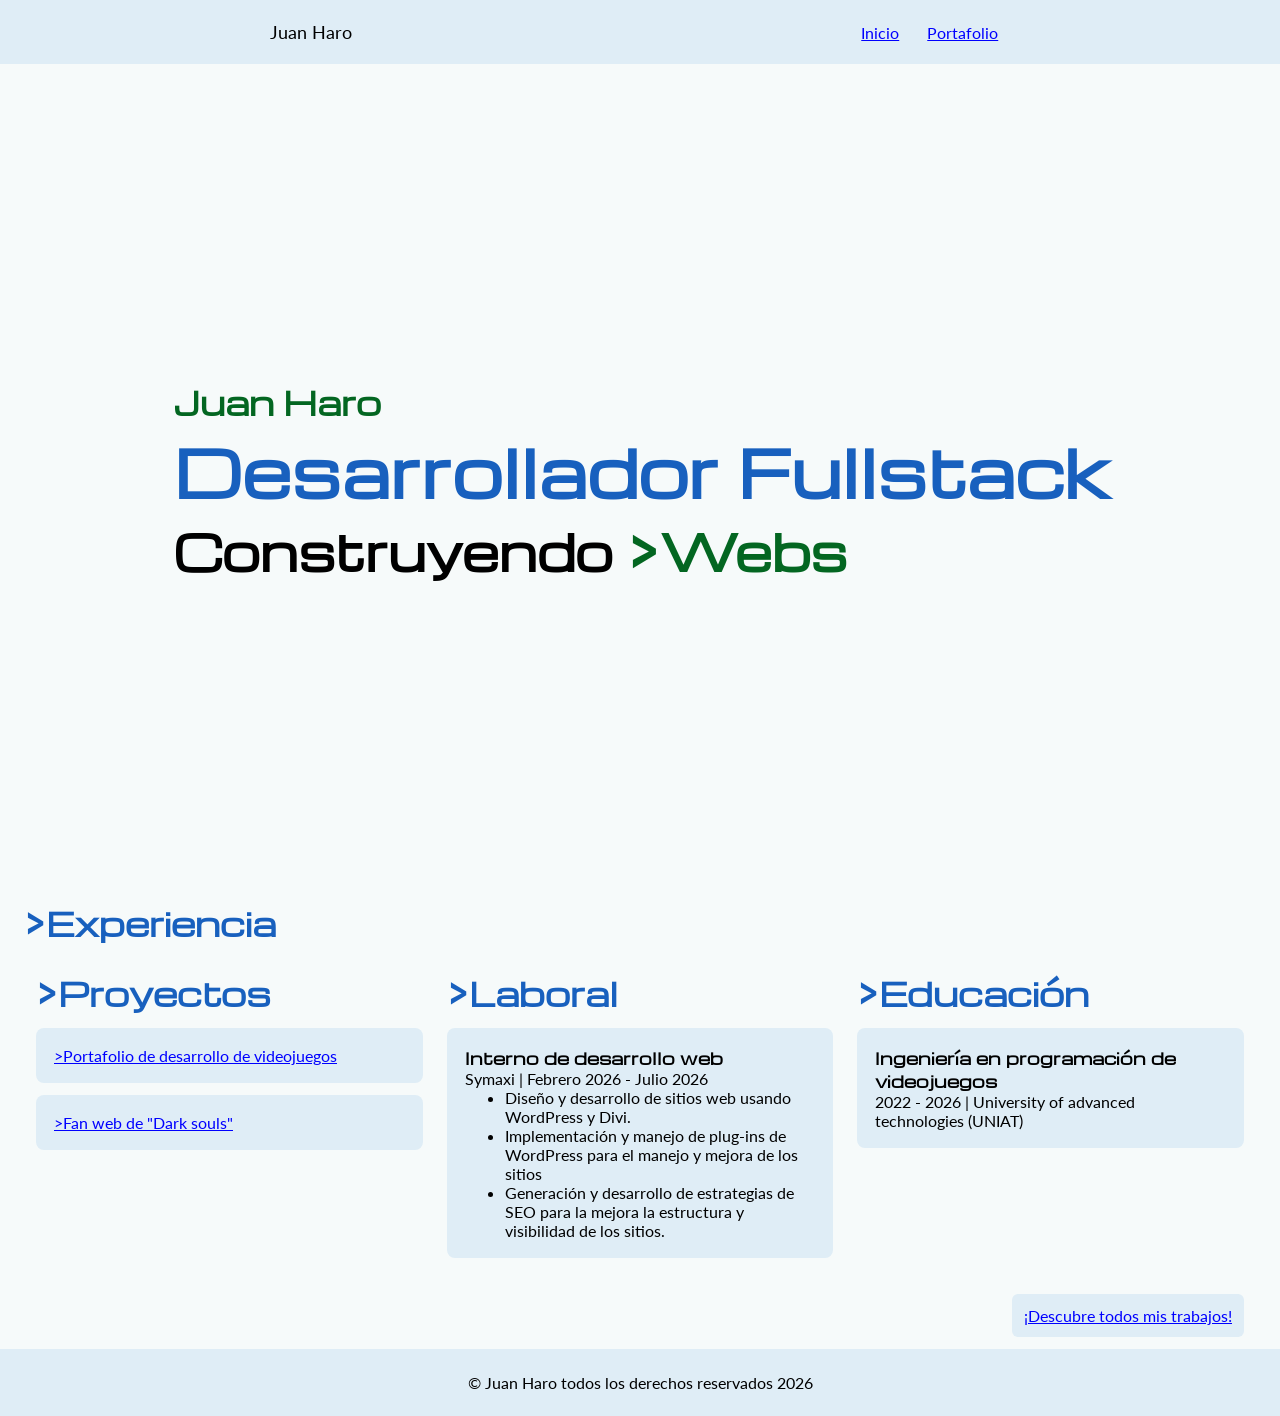
<file: index.html>
<!DOCTYPE html>
<html lang="es">
<head>
    <meta charset="UTF-8">
    <meta name="viewport" content="width=device-width, initial-scale=1.0">
    
    <!-- CSS -->
     <link rel="stylesheet" href="style.css">

    <title>Juan Haro | Home</title>
    <!-- SEO Meta Tags -->
    <meta name="description" content="Soy Juan Haro, un desarrollador Fullstack jr. enfocado en crear aplicaciones responsivas para ti y tus clientes.">
    <meta name="keywords" content="Full stack, Front end, Back end, Desarrollador "></menu>
    <meta name="author" content="Juan Haro">
    <!-- Open Graph meta tags -->
    <meta property="og:title" content="Juan Haro - Desarrollador Fullstack">
    <meta property="og:description" content="Juan Haro - Inicio">
    <meta property="og:image" content="">
    <meta property="og:type" content="website">
    <meta property="og:url" content="">
    <!-- Favicon -->
    <link rel="icon" type="image/x-icon" href="/Assets/icons/Favicon.ico">

    <!-- Fonts -->
    <link rel="preconnect" href="https://fonts.googleapis.com">
    <link rel="preconnect" href="https://fonts.gstatic.com" crossorigin>
    <link href="https://fonts.googleapis.com/css2?family=Lato:ital,wght@0,100;0,300;0,400;0,700;0,900;1,100;1,300;1,400;1,700;1,900&family=Michroma&display=swap" rel="stylesheet">
     
</head>
<body>
    <!-- Header -->
    <script src="/Components/RunningSections/header.js"></script>

    <main>
    <!-- Hero -->
    <section id="hero">
        <h3 style="color: var(--color-highlight);">Juan Haro</h3>
        <h1>Desarrollador Fullstack</h1>
        <!-- TODO: animate and show different words after "building" -->
        <h2 style="color: var(--color-text);">Construyendo <span style="color: var(--color-highlight);">>Webs</span></h2>
    </section>
    <!-- My experience -->
        <section id="experience-section">
            <h3>>Experiencia</h3>
            <div id="work-container">
                <!-- Projects -->
                <div class="experience-container">
                    <h3>>Proyectos</h3>
                    <a href="https://juanharodev.github.io" class="experience-card">
                        >Portafolio de desarrollo de videojuegos
                    </a>
                    <a href="https://github.com/juanharodev/FanWebDarkSouls" class="experience-card">
                        >Fan web de "Dark souls"
                    </a>
                    
                </div>
                <!-- Work experience -->
                <div class="experience-container">
                    <h3>>Laboral</h3>
                    <div class="experience-card">
                        <h4>Interno de desarrollo web</h4>
                        <p>Symaxi | Febrero 2026 - Julio 2026</p>
                        <ul>
                            <li>
                                Diseño y desarrollo de sitios web usando WordPress y Divi.
                            </li>
                            <li>
                                Implementación y manejo de plug-ins de WordPress para el manejo y mejora de los sitios
                            </li>
                            <li>
                                Generación y desarrollo de estrategias de SEO para la mejora la estructura y visibilidad de los sitios.
                            </li>
                        </ul>
                    </div>
                </div>
                <!-- Education -->
                <div class="experience-container">
                    <h3>>Educación</h3>
                    <div class="experience-card">
                        <h4>Ingeniería en programación de videojuegos</h4>
                        <p>2022 - 2026 | University of advanced technologies (UNIAT)</p>
                    </div>
                </div>
            </div>
            <a href="/portfolio" style="justify-self: end; align-self: flex-end; margin: 12px; padding: 12px; background-color: var(--color-card); border-radius: 6px;">¡Descubre todos mis trabajos!</a>
        </section>
    </main>
    
    <!-- Footer -->
    <script src="/Components/RunningSections/footer.js"></script>
</body>
</html>
</file>
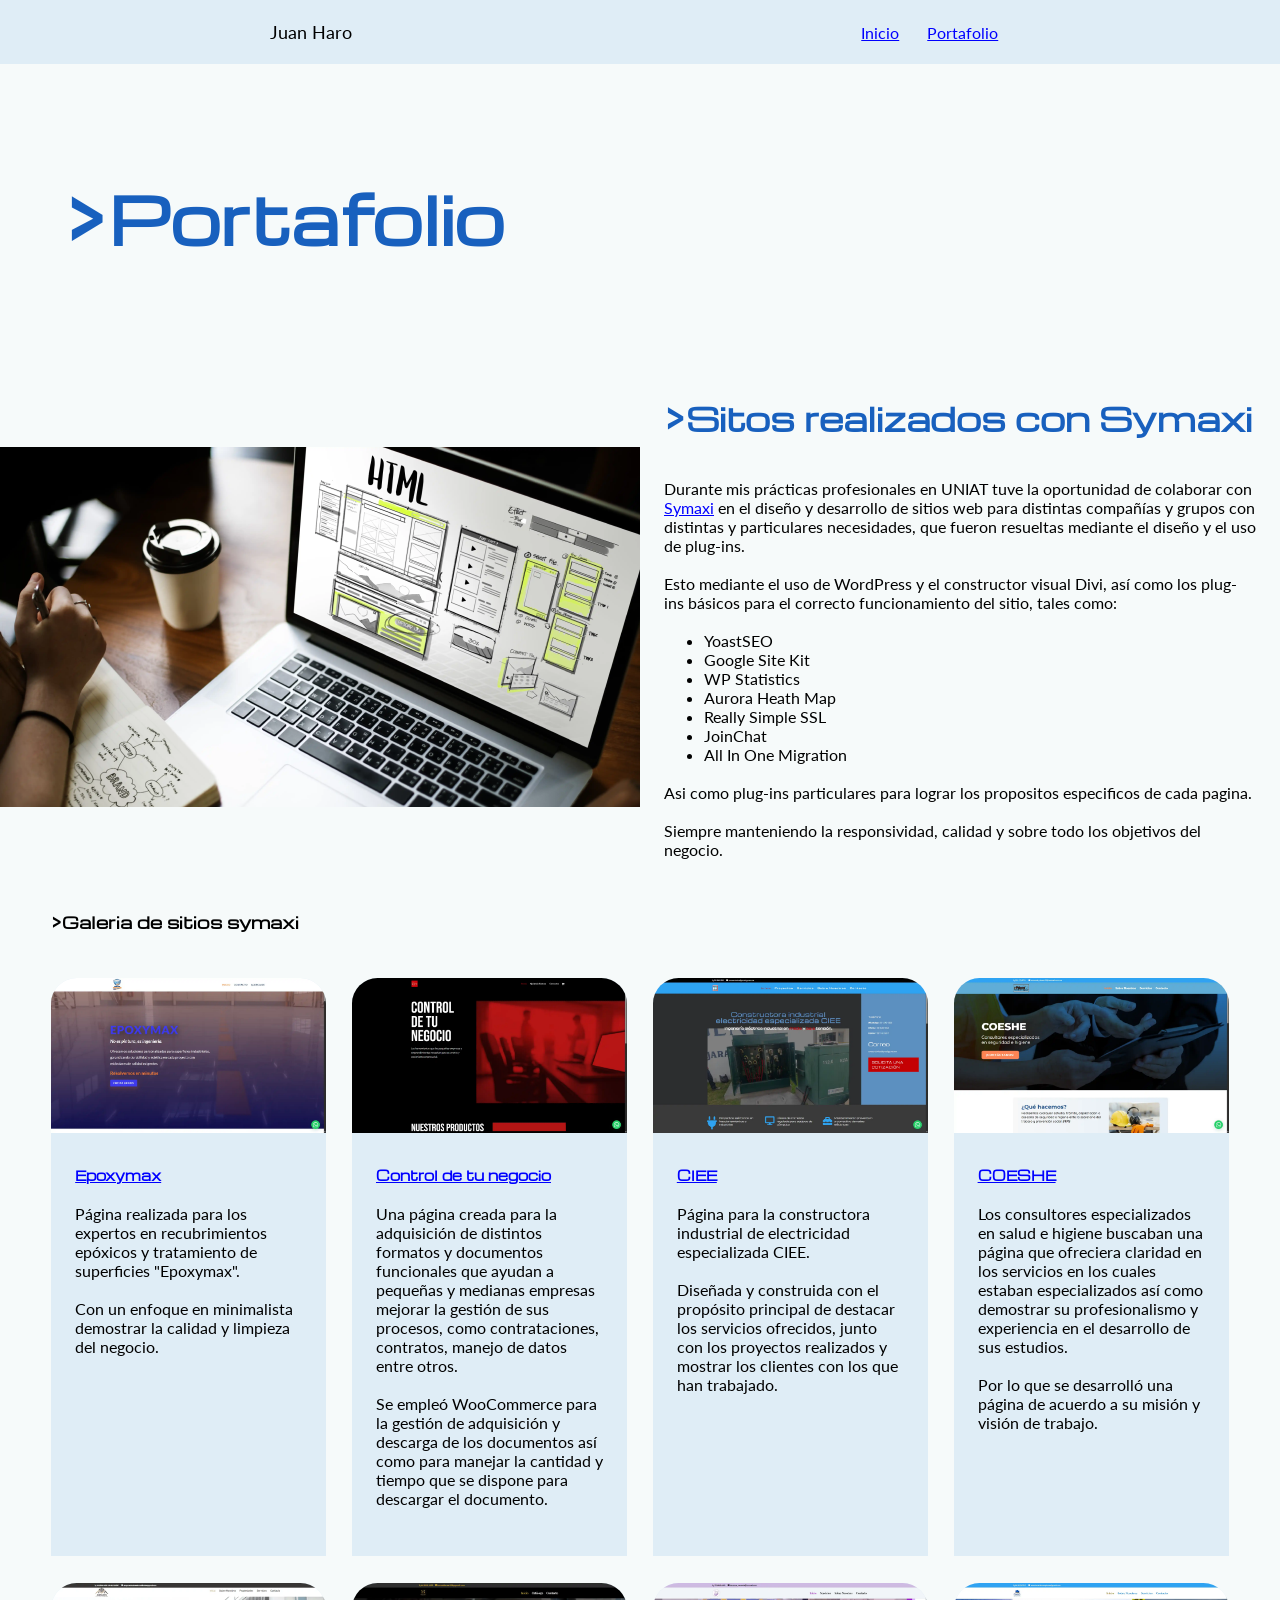
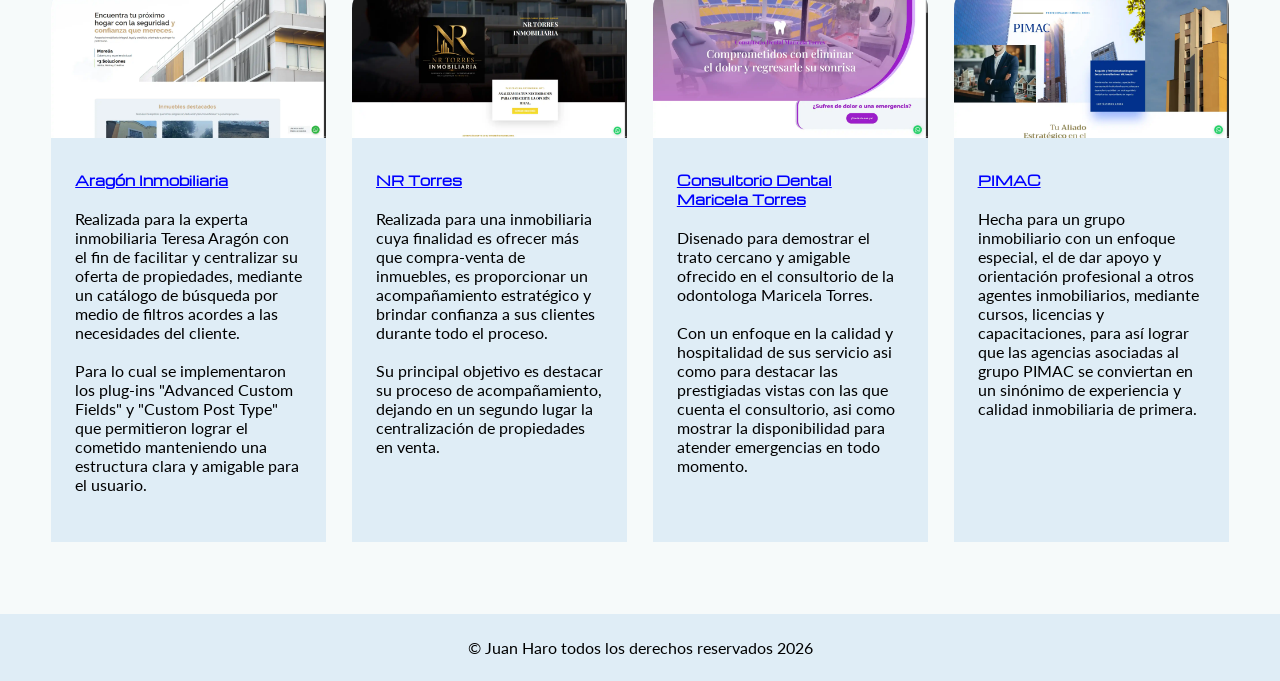
<file: portfolio/index.html>
<!DOCTYPE html>
<html lang="en">
<head>
    <meta charset="UTF-8">
    <meta name="viewport" content="width=device-width, initial-scale=1.0">
    
    <title>Juan Haro | Portfolio</title>

    <!-- SEO Meta Tags -->
    <meta name="description" content="I'm Juan Haro a Jr. software developer and this is my portfolio!">
    <meta name="keywords" content="Developer, Full stack, Front end, back end, Portfolio"></menu>
    <meta name="author" content="Juan Haro">
    <!-- Open Graph meta tags -->
    <meta property="og:title" content="Juan Haro - Full Stack Developer">
    <meta property="og:description" content="Juan Haro's Portfolio">
    <meta property="og:image" content="">
    <meta property="og:type" content="website">
    <meta property="og:url" content="">
    <!-- Favicon -->
    <link rel="icon" type="image/x-icon" href="/Assets/icons/Favicon.ico">

    <!-- Fonts -->
    <link rel="preconnect" href="https://fonts.googleapis.com">
    <link rel="preconnect" href="https://fonts.gstatic.com" crossorigin>
    <link href="https://fonts.googleapis.com/css2?family=Lato:ital,wght@0,100;0,300;0,400;0,700;0,900;1,100;1,300;1,400;1,700;1,900&family=Michroma&display=swap" rel="stylesheet">

    <!-- CSS -->
    <link rel="stylesheet" href="../style.css">  
    <link rel="stylesheet" href="./style.css">   
</head>
<body>
    <!-- Header -->
    <script src="/Components/RunningSections/header.js"></script>

    <main>
        <section style="padding: 12vh 5vw;">
            <h1>>Portafolio</h1>
        </section>
        <section>
            <div class="img-text">
                <div class="img-col" >
                    <img src="/Assets/Img/online-web-design.webp" alt="El proceso del diseño web" style="border-radius: 12px; aspect-ratio: 16/9;">
                </div>
                <div class="text-col">
                    <h3>>Sitos realizados con Symaxi</h3>
                    <br>
                    <br>
                    <p>
                    Durante mis prácticas profesionales en UNIAT tuve la oportunidad de colaborar con <a href="https://symaxi.com/">Symaxi</a> en el diseño y desarrollo de sitios web para distintas compañías y grupos con distintas y particulares necesidades, que fueron resueltas mediante el diseño y el uso de plug-ins.
                    <br>
                    <br>
                        Esto mediante el uso de WordPress y el constructor visual Divi, así como los plug-ins básicos para el correcto funcionamiento del sitio, tales como:                    
                    <br>
                    <br>
                    <ul>
                        <li>YoastSEO</li>
                        <li>Google Site Kit</li>
                        <li>WP Statistics</li>
                        <li>Aurora Heath Map</li>
                        <li>Really Simple SSL</li>
                        <li>JoinChat</li>
                        <li>All In One Migration</li>
                    </ul>
                    <br>
                    Asi como plug-ins particulares para lograr los propositos especificos de cada pagina.
                    <br>
                    <br>
                    Siempre manteniendo la responsividad, calidad y sobre todo los objetivos del negocio.
                    </p>
                </div>
            </div>
            <h4 style="padding-left: 4vw;">>Galeria de sitios symaxi</h4>
            <div class="gallery">
                <div class="site-card">
                    <img src="/Assets/Img/Symaxi/EPOXYMAX.webp" alt="" width="100%" height="auto">
                    <div style="padding: 12px 24px;">
                        <a href="https://epoxymax.com.mx/"><h5>Epoxymax</h5></a>
                        <br>
                        <p>
                        Página realizada para los expertos en recubrimientos epóxicos y tratamiento de superficies "Epoxymax".
                        <br>
                        <br>
                        Con un enfoque en minimalista demostrar la calidad y limpieza del negocio.
                        </p>
                    </div>
                </div>
                <div class="site-card">
                    <img src="/Assets/Img/Symaxi/Control-De-Tu-Negocio.webp" alt="" width="100%" height="auto">
                    <div style="padding: 12px 24px;">
                        <a href="https://controldetunegocio.com/"><h5>Control de tu negocio</h5></a>
                        <br>
                        <p>
                            Una página creada para la adquisición de distintos formatos y documentos funcionales que ayudan a pequeñas y medianas empresas mejorar la gestión de sus procesos, como contrataciones, contratos, manejo de datos entre otros.
                            <br>
                            <br>
                            Se empleó WooCommerce para la gestión de adquisición y descarga de los documentos así como para manejar la cantidad y tiempo que se dispone para descargar el documento.
                        </p>
                    </div>
                </div>
                <div class="site-card">
                    <img src="/Assets/Img/Symaxi/CIEE.webp" alt="" width="100%" height="auto">
                    <div style="padding: 12px 24px;">
                        <a href="https://construccionesciee.com/"><h5>CIEE</h5></a>
                        <br>
                        <p>
                        Página para la constructora industrial de electricidad especializada CIEE.
                        <br>   
                        <br>
                        Diseñada y construida con el propósito principal de destacar los servicios ofrecidos, junto con los proyectos realizados y mostrar los clientes con los que han trabajado.   
                        </p>
                    </div>
                </div>
                <div class="site-card">
                    <img src="/Assets/Img/Symaxi/COESHE.webp" alt="" width="100%" height="auto">
                    <div style="padding: 12px 24px;">
                        <a href="https://coeshe.com/"><h5>COESHE</h5></a>
                        <br>
                        <p>
                            Los consultores especializados en salud e higiene buscaban una página que ofreciera claridad en los servicios en los cuales estaban especializados así como demostrar su profesionalismo y experiencia en el desarrollo de sus estudios.
                            <br>
                            <br>
                            Por lo que se desarrolló una página de acuerdo a su misión y visión de trabajo. 
                        </p>
                    </div>
                </div>
                <div class="site-card">
                    <img src="/Assets/Img/Symaxi/Aragon-Inmobiliaria.webp" alt="" width="100%" height="auto">
                    <div style="padding: 12px 24px;">
                        <a href="https://aragonsolucionesinmobiliarias.com/"><h5>Aragón Inmobiliaria</h5></a>
                        <br>
                        <p>
                            Realizada para la experta inmobiliaria Teresa Aragón con el fin de facilitar y centralizar su oferta de propiedades, mediante un catálogo de búsqueda por medio de filtros acordes a las necesidades del cliente.
                            <br>
                            <br>
                            Para lo cual se implementaron los plug-ins "Advanced Custom Fields" y "Custom Post Type" que permitieron lograr el cometido manteniendo una estructura clara y amigable para el usuario.
                        </p>
                    </div>
                </div>
                <div class="site-card">
                    <img src="/Assets/Img/Symaxi/NR-Torres.webp" alt="" width="100%" height="auto">
                    <div style="padding: 12px 24px;">
                        <a href="https://nrtorresinmobiliaria.com/inicio/"><h5>NR Torres</h5></a>
                        <br>
                        <p>
                            Realizada para una inmobiliaria cuya finalidad es ofrecer más que compra-venta de inmuebles, es proporcionar un acompañamiento estratégico y brindar confianza a sus clientes durante todo el proceso.
                            <br>
                            <br>
                            Su principal objetivo es destacar su proceso de acompañamiento, dejando en un segundo lugar la centralización de propiedades en venta.
                        </p>
                    </div>
                </div>
                <div class="site-card">
                    <img src="/Assets/Img/Symaxi/Consultorio-Maricela-Torres.webp" alt="" width="100%" height="auto">
                    <div style="padding: 12px 24px;">
                        <a href="https://consultoriodentalmaricelatorres.com/"><h5>Consultorio Dental Maricela Torres</h5></a>
                        <br>
                        <p>
                            Disenado para demostrar el trato cercano y amigable ofrecido en el consultorio de la odontologa Maricela Torres.
                            <br>
                            <br>
                            Con un enfoque en la calidad y hospitalidad de sus servicio asi como para destacar las prestigiadas vistas con las que cuenta el consultorio, asi como mostrar la disponibilidad para atender emergencias en todo momento.
                        </p>
                    </div>
                </div>
                <div class="site-card">
                    <img src="/Assets/Img/Symaxi/PIMAC.webp" alt="" width="100%" height="auto">
                    <div style="padding: 12px 24px;">
                        <a href="https://pimacprofesionalesinmobiliarios.com/"><h5>PIMAC</h5></a>
                        <br>
                        <p>
                            Hecha para un grupo inmobiliario con un enfoque especial, el de dar apoyo y orientación profesional a otros agentes inmobiliarios, mediante cursos, licencias y capacitaciones, para así lograr que las agencias asociadas al grupo PIMAC se conviertan en un sinónimo de experiencia y calidad inmobiliaria de primera.
                        </p>
                    </div>
                </div>
            </div>
        </section>

    </main>

    <!-- Footer -->
    <script src="/Components/RunningSections/footer.js"></script>
</body>
</html>
</file>
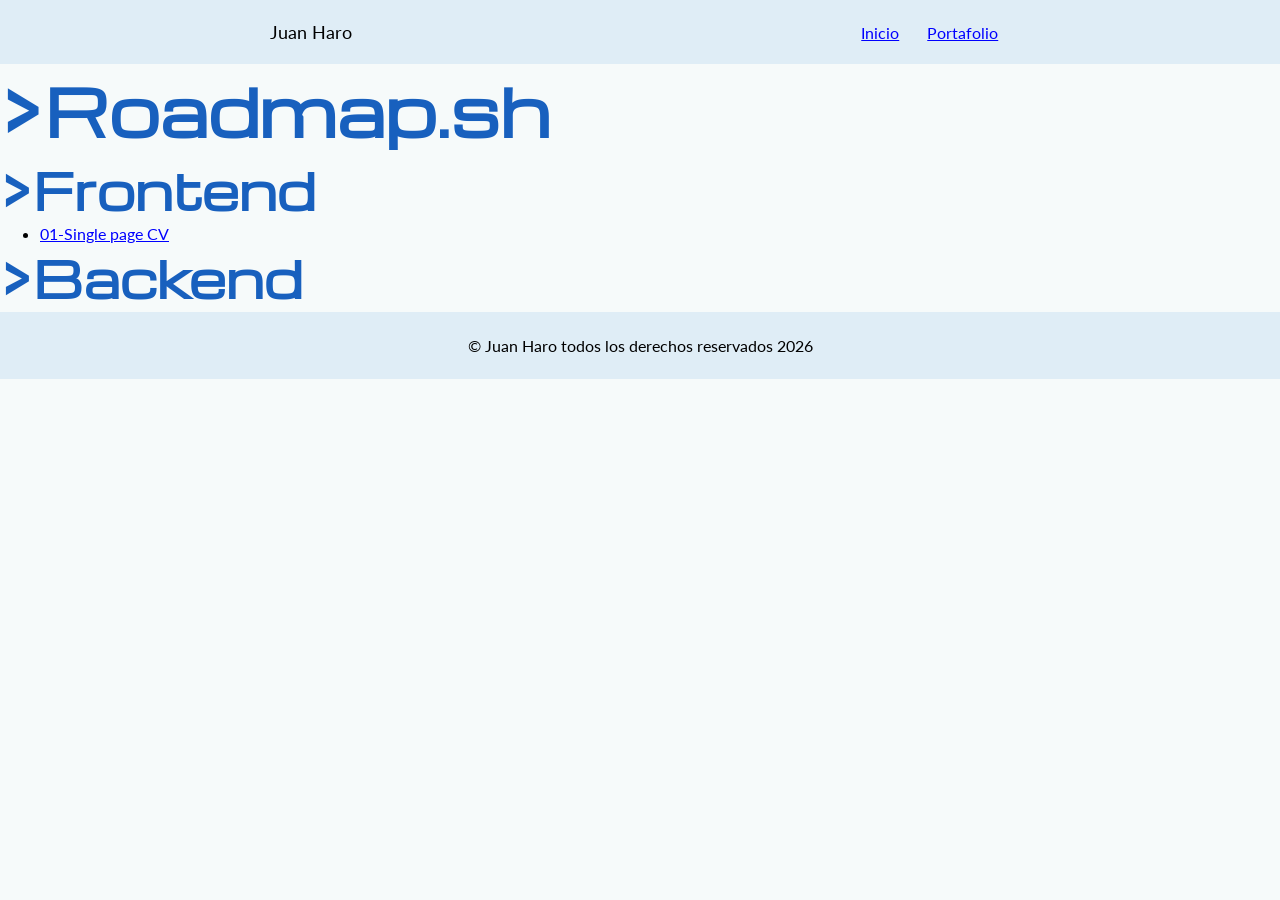
<file: portfolio/roadmap-sh/index.html>
<!DOCTYPE html>
<html lang="en">
<head>
    <meta charset="UTF-8">
    <meta name="viewport" content="width=device-width, initial-scale=1.0">
    
    <!-- SEO meta tags -->
    <title>Juan Haro | Portfolio - Roadmap.sh</title>
    <meta name="description" content="My projects made while learning on roadmap.sh">
    <meta name="tags" content="Projects, Portfolio, Roadmap.sh, Coding, Frontend, Backend, Fullstack">
    <meta name="author" content="Juan Haro">
    <!-- Open Graph meta tags -->
     <meta name="og:title" content="Juan Haro - Roadmap.sh projects">
     <meta name="og:description" content="My projects made while learning on roadmap.sh">
     <meta name="image" content="">
     <meta name="type" content="website">
     <meta name="url" content="">

     <!-- Fonts -->
    <link rel="preconnect" href="https://fonts.googleapis.com">
    <link rel="preconnect" href="https://fonts.gstatic.com" crossorigin>
    <link href="https://fonts.googleapis.com/css2?family=Lato:ital,wght@0,100;0,300;0,400;0,700;0,900;1,100;1,300;1,400;1,700;1,900&family=Michroma&display=swap" rel="stylesheet">

    <!-- CSS -->
     <link rel="stylesheet" href="/style.css">
</head>
<body>
    
    <script src="/Components/RunningSections/header.js"></script>
    
    <main>
        <h1>>Roadmap.sh</h1>
        <section>
        <h2>>Frontend</h2>
        <ul>
            <li>
                <a href="./01-single-page-cv/">01-Single page CV</a>
            </li>
        </ul>
        </section>
        <section>
        <h2>>Backend</h2>
        </section>
    </main>

    <script src="/Components/RunningSections/footer.js"></script>
</body>
</html>
</file>
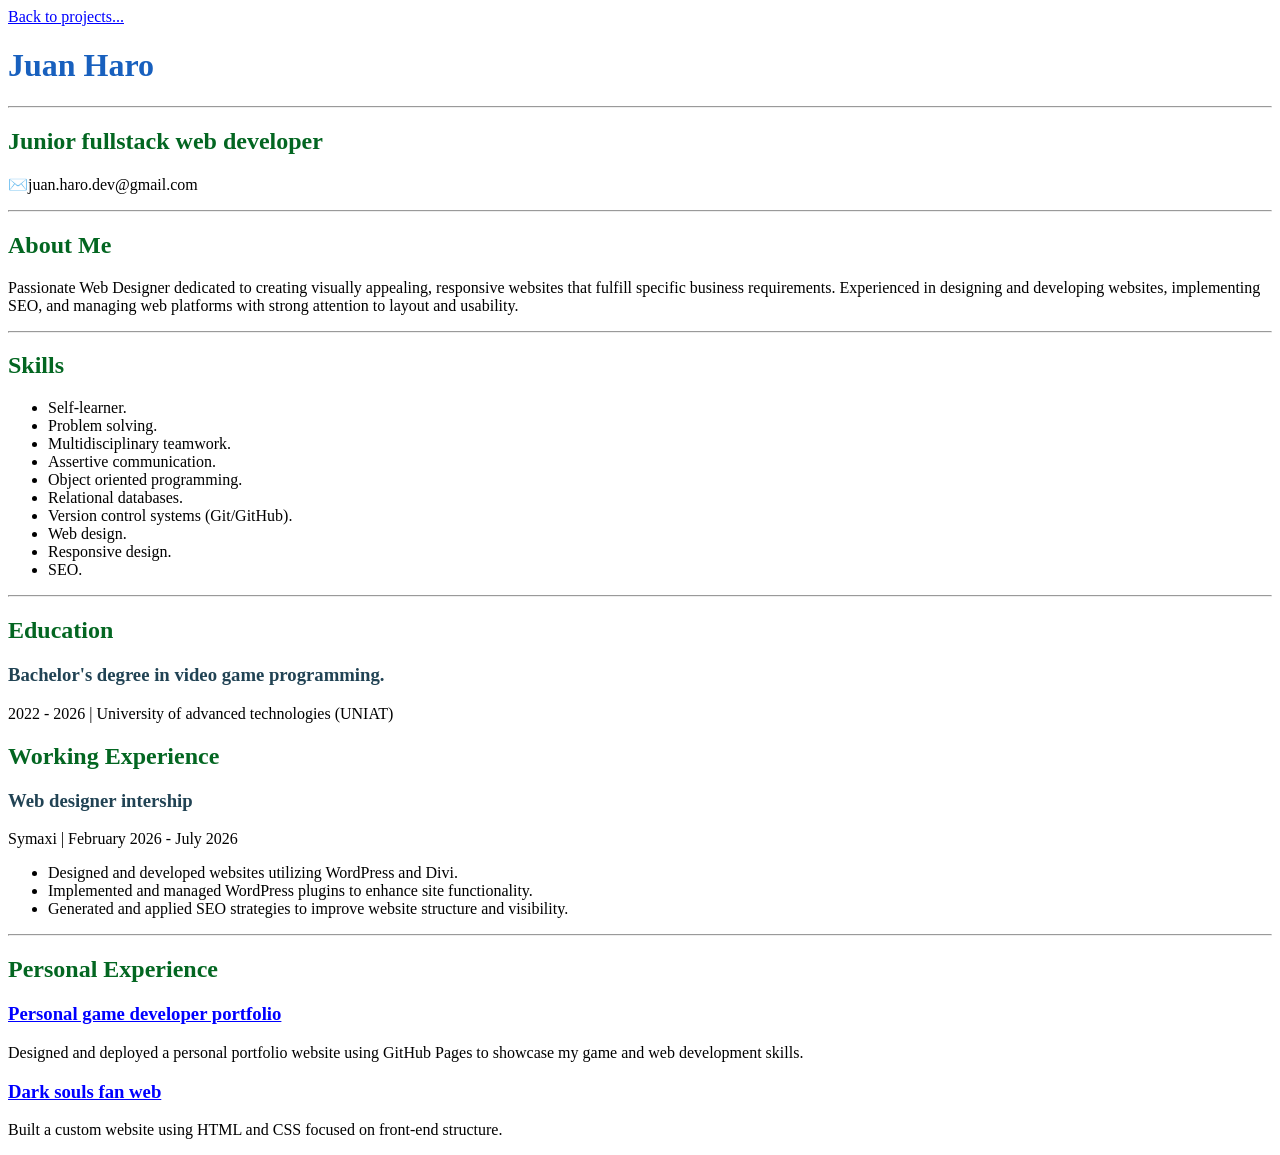
<file: portfolio/roadmap-sh/01-single-page-cv/index.html>
<!DOCTYPE html>
<html lang="en">
<head>
    <meta charset="UTF-8">
    <meta name="viewport" content="width=device-width, initial-scale=1.0">
    
    <!-- SEO meta tags -->
    <title>Juan Haro | Single page CV</title>
    <meta name="description" content="Simple single page CV, we all got to start somewhere">
    <meta name="tags" content="CV, Project, HTML, CSS">
    <meta name="author" content="Juan Haro">
    
    <!-- Open graph meta tags -->
    <meta name="og:title" content="Juan Haro - Single Page CV">
    <meta name="og:description" content="Simple single page cv made while learning on roadmap.sh">
    <meta name="og:image" content="">
    <meta name="og:type" content="website">
    <meta name="og:url" content="">

    <!-- CSS -->
    <link rel="stylesheet" href="./style.css">

</head>
<body>
        <head>
            <nav>
                <a href="../">Back to projects...</a>
            </nav>
        </head>
        <main>
        <h1>Juan Haro</h1>

        <hr>

        <h2>Junior fullstack web developer</h2>
        <p>✉️juan.haro.dev@gmail.com</p>

        <hr>

        <h2>About Me</h2>
        <p>Passionate Web Designer dedicated to creating visually appealing, responsive websites that fulfill specific business requirements. Experienced in designing and developing websites, implementing SEO, and managing web platforms with strong attention to layout and usability. </p>

        <hr>

        <h2>Skills</h2>
        <ul>
            <li>Self-learner.</li>
            <li>Problem solving.</li>
            <li>Multidisciplinary teamwork.</li>
            <li>Assertive communication.</li>

            <li>Object oriented programming.</li>
            <li>Relational databases.</li>
            <li>Version control systems (Git/GitHub).</li>
            
            <li>Web design.</li>
            <li>Responsive design.</li>
            <li>SEO.</li>
        </ul>

        <hr>

        <h2>Education</h2>
        <h3>Bachelor's degree in video game programming.</h3>
        <p>2022 - 2026 | University of advanced technologies (UNIAT)</p>

        <h2>Working Experience</h2>
        <h3>Web designer intership</h3>
        <p>Symaxi | February 2026 - July 2026</p>
        <ul>
            <li>Designed and developed websites utilizing WordPress and Divi.</li>
            <li>Implemented and managed WordPress plugins to enhance site functionality.</li>
            <li>Generated and applied SEO strategies to improve website structure and visibility.</li>
        </ul>

        <hr>

        <h2>Personal Experience</h2>
        <h3><a href="https://juanharodev.github.io">Personal game developer portfolio</a></h3>
        <p>Designed and deployed a personal portfolio website using GitHub Pages to showcase my game and web development skills.</p>
        
        <h3><a href="https://github.com/juanharodev/FanWebDarkSouls">Dark souls fan web</a></h3>
        <p>Built a custom website using HTML and CSS focused on front-end structure.</p>
    </main>
</body>
</html>
</file>
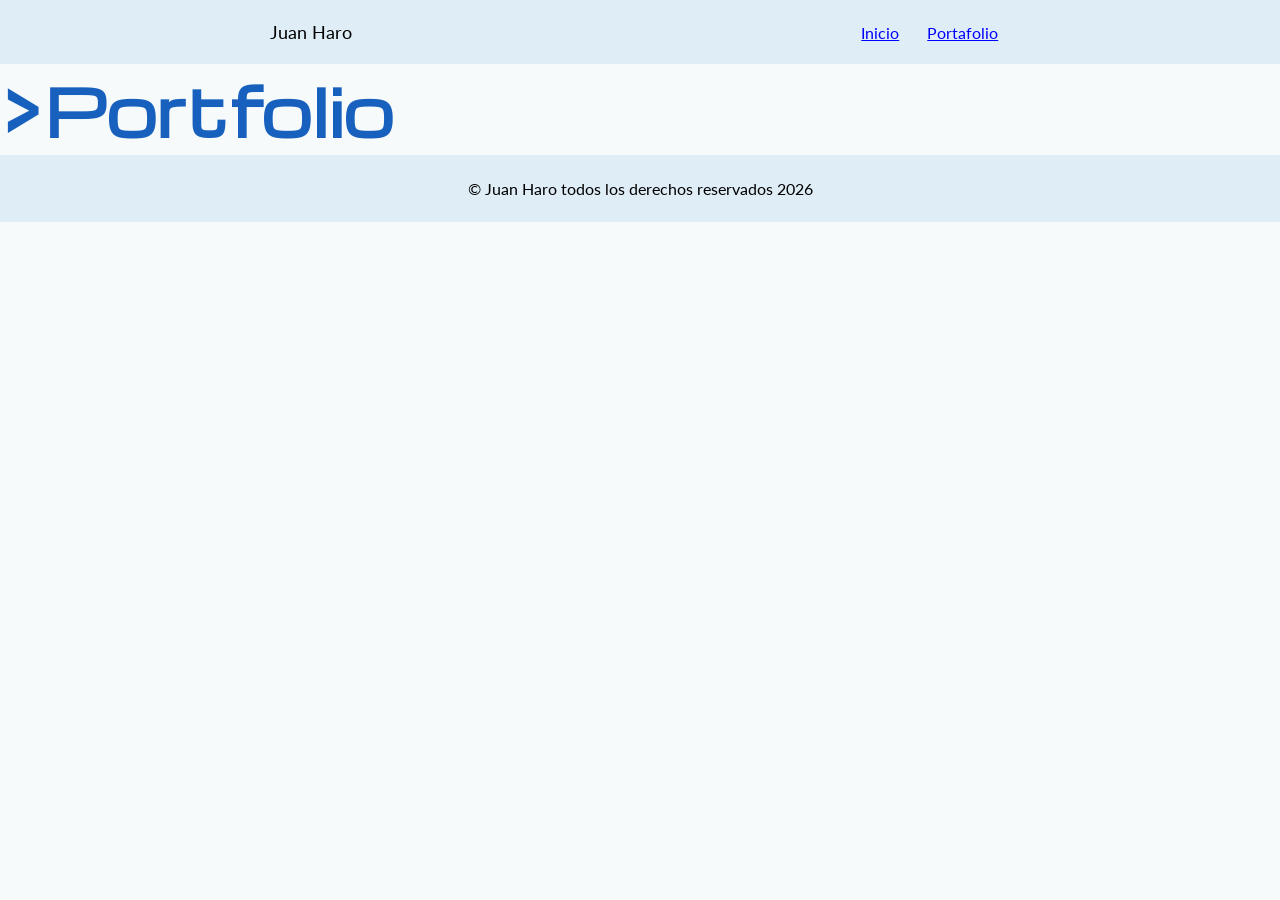
<file: portfolio.html>
<!DOCTYPE html>
<html lang="en">
<head>
    <meta charset="UTF-8">
    <meta name="viewport" content="width=device-width, initial-scale=1.0">
    
    <title>Juan Haro | Portfolio</title>

    <!-- SEO Meta Tags -->
    <meta name="description" content="I'm Juan Haro a Jr. software developer and this is my portfolio!">
    <meta name="keywords" content="Developer, Full stack, Front end, back end, Portfolio"></menu>
    <meta name="author" content="Juan Haro">
    <!-- Open Graph meta tags -->
    <meta property="og:title" content="Juan Haro - Full Stack Developer">
    <meta property="og:description" content="Juan Haro's Portfolio">
    <meta property="og:image" content="">
    <meta property="og:type" content="website">
    <meta property="og:url" content="">
    <!-- Favicon -->
    <link rel="icon" type="image/x-icon" href="/Assets/icons/Favicon.ico">

    <!-- Fonts -->
    <link rel="preconnect" href="https://fonts.googleapis.com">
    <link rel="preconnect" href="https://fonts.gstatic.com" crossorigin>
    <link href="https://fonts.googleapis.com/css2?family=Lato:ital,wght@0,100;0,300;0,400;0,700;0,900;1,100;1,300;1,400;1,700;1,900&family=Michroma&display=swap" rel="stylesheet">

    <!-- CSS -->
    <link rel="stylesheet" href="/style.css">     
</head>
<body>
    <!-- Header -->
    <script src="/Components/RunningSections/header.js"></script>

    <main>
        <h1>>Portfolio</h1>
    </main>

    <!-- Footer -->
    <script src="/Components/RunningSections/footer.js"></script>
</body>
</html>
</file>
<file: style.css>
:root{
    /* Theme colors */
    --background: #F6FAFA;
    --text-color: black;
    --color-heading: #1860be;
    --color-anchor: #0000ff;
    --color-anchor-hover: #7d00ff;
    --color-running-sections: #DFEDF6;
    --color-highlight: #036621;
    --full-heigth: calc(100vh - 64px);
    --color-card: #DFEDF6;
}

@media (prefers-color-scheme: dark){
    :root{
        /* Theme colors */
        --background: #0a1419;
        --text-color: white;
        --color-heading: #99DDFF;
        --color-anchor: #99DDFF;
        --color-anchor-hover: #1BF8E5;
        --color-running-sections: #214354;
        --color-highlight: #42C48E;

        --color-card:#171e27;
    }
}

*{
    margin: 0;
    padding: 0;
    box-sizing: border-box;
        overflow-wrap: break-word;
}

html{
    color: var(--text-color);
    background-color: var(--background);
}

a{
    color: var(--color-anchor);
}

a:hover, a:focus-visible{
    color: var(--color-anchor-hover);
    text-decoration: underline dashed;
}

h1,h2,h3{
    color: var(--color-heading);
}
h1,h2,h3,h4,h5,h6{
    font-family: "Michroma", sans-serif;
}


h1{
    font-size: 32px;
 }

 h2{
     font-size: 28px;
 }

h3{
    font-size: 20px;
} 

@media (width>= 992px) {
    h1{
     font-size: 64px;
     }
    
     h2{
        font-size: 48px;
     }
    
     h3{
        font-size: 32px;
     } 
}

header{
    background-color: var(--color-running-sections);
    display: flex;
    justify-content: space-around; 
    align-items: center;
    position: sticky;
    top: 0;
    z-index: 10;
    padding: 21px;
}

footer{
    text-align: center;
    padding: 24px;
    background-color: var(--color-running-sections);
}

body{
    margin: 0;
    font-family: "Lato", sans-serif;
}

.header-navigation > *{
    padding: 12px;
}

#hero{
    display: flex;
    flex-direction: column;
    flex-wrap: wrap;
    align-content: center;
    justify-content: center;
    width: 100%;
    min-height: var(--full-heigth);
}

#experience-section{
    padding: 0 24px;
    display: flex;
    flex-direction: column;
}

#work-container{
    display: grid;
    grid-template-columns: 1fr;
    width: 100%;
}
@media (width >= 992px) {
    #work-container{
    grid-template-columns: 1fr 1fr 1fr;
    }
}
.experience-container{
    padding: 24px 12px 24px 12px; 
}

.experience-card{
    background-color: var(--color-card);
    display: block;
    padding: 18px;
    border-radius: 8px;
    margin-top: 12px;
}

ul{
    padding-left: 40px;
}
</file>
<file: portfolio/style.css>
.img-text{
    display: flex;
    flex-direction: column-reverse;
    margin-bottom: 3vh;
}
.text-img{
    display: flex;
    flex-direction: column;
}

.img-col{
    max-width: 70%;
    min-width: 70%;
    display: flex;
    align-content: center;
}

.text-col{
    min-width: 0;
    overflow-wrap: break-word;
    padding: 24px;
}

img{
    max-inline-size: 100%;
    block-size: auto;
    object-fit: contain;
}

.gallery{
    display: grid;
    grid-template-columns: 1fr;
    padding: 5vh 4vw;
    column-gap: 2vw;
}

.site-card{
    background-color: var(--color-card);
    margin-bottom: 3vh;
    border-radius: 2vw 2vw 0 0;
}

.site-card > *, .site-card > * > *{
    margin-bottom: 2vh;
}
.site-card > img{
    border-radius: 2vw 2vw 0 0;
}

@media (width >= 640px) {
    .gallery{
        grid-template-columns: 1fr 1fr; 
    }
}

@media (width>= 1080px) {
    .img-text, .text-img{
        flex-direction: row;
    }
    .img-col{
        max-width: 50%;
        min-width: 50%;
    }
    .gallery{
        grid-template-columns: 1fr 1fr 1fr 1fr; 
    }
}
</file>
<file: portfolio/roadmap-sh/01-single-page-cv/style.css>
h1{
    color: #1860be;
}

h2{
    color: #036621;
}

h3{
    color: #214354;
}

a{
    color: #0000ff;
    text-decoration: underline solid;
}

a:hover, a:focus-visible{
    color: #7d00ff;
    text-decoration: underline dashed;
}
</file>
